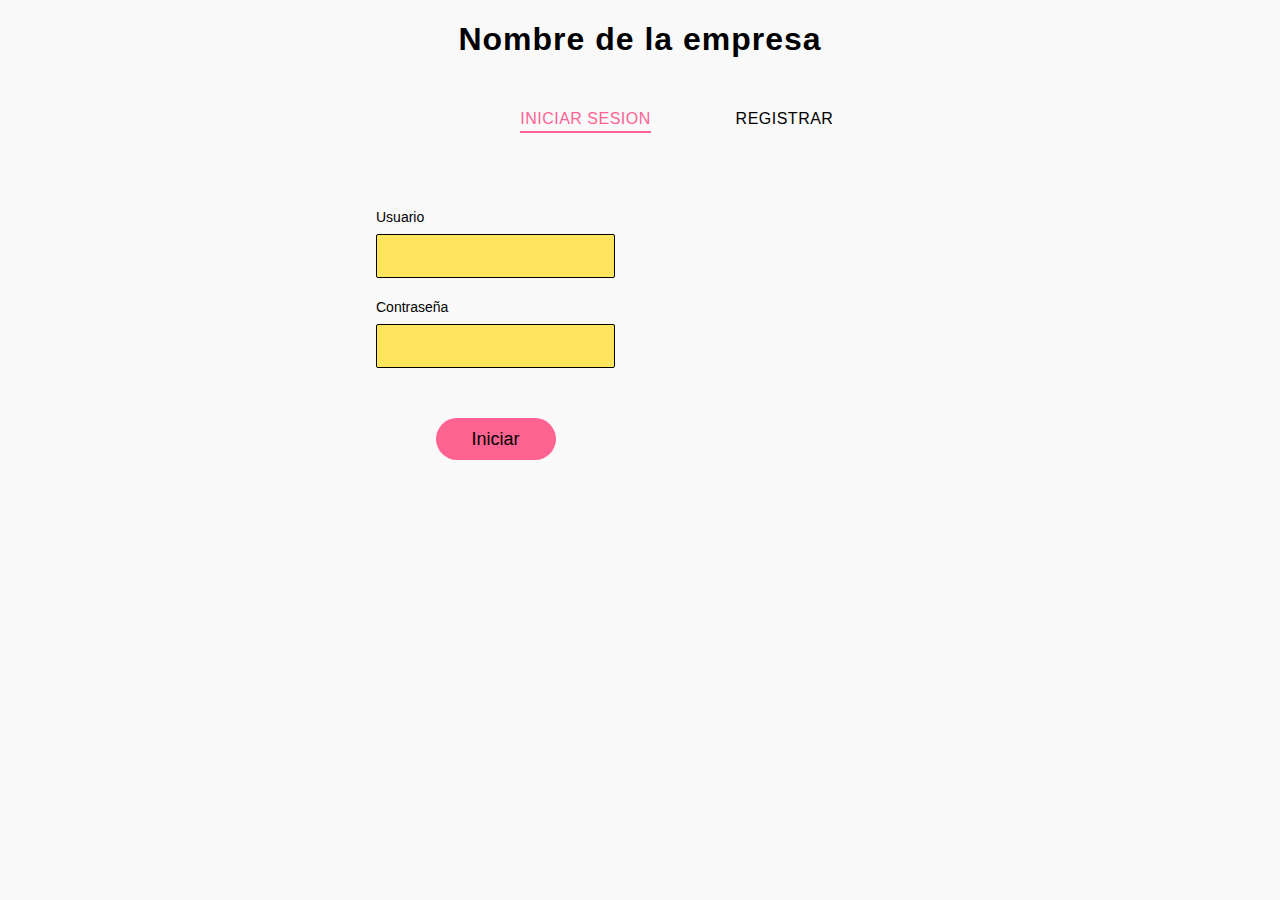
<file: view/index.html>
<!DOCTYPE html>   
<html lang="es">   
<head>  
  <title> Iniciar sesion </title>  
  <meta charset="UTF-8" name="viewport" content="width=device-width, initial-scale=1">  
  <link rel="stylesheet" href="css/style-index.css">
</head>         
<body>
  <section class="forms-section">
  <h1 class="section-title">Nombre de la empresa</h1>
  <div class="forms">
    <!-- Este es para formulario se puede duplicar, formulario de login-->
    <div class="form-wrapper is-active">
      <button type="button" class="switcher switcher-login" >
        Iniciar sesion
        <span class="underline"></span>
      </button>
      <div class="form form-login">
        <fieldset>
          <legend>Por favor ingrese el usuario</legend>
          <div class="input-block">
            <label for="login-email">Usuario</label>
            <input id="login-email" type="email" required>
          </div>
          <div class="input-block">
            <label for="login-password">Contraseña</label>
            <input id="login-password" type="password" required>
          </div>
        </fieldset>
        <button type="submit" class="btn-login" onclick="login()">Iniciar</button>
      </div>
    </div>
    <!-- Este es para formulario se puede duplicar-->
    <div class="form-wrapper">
      <button type="button" class="switcher switcher-signup">
        Registrar
        <span class="underline"></span>
      </button>
      <div class="form form-signup">
        <fieldset>
          <legend>Por favor ingrese su contraseña</legend>
          <div class="input-block">
            <label for="signup-email">Correo</label>
            <input id="signup-email" type="email" required>
          </div>
          <div class="input-block">
            <label for="signup-Nombre">Nombre</label>
            <input id="signup-Nombre" type="text" required>
          </div>
          <div class="input-block">
            <label for="signup-password">Contraseña</label>
            <input id="signup-password" type="password" required>
          </div>
          <div class="input-block">
            <label for="signup-password-confirm">Confirmar contraseña</label>
            <input id="signup-password-confirm" type="password" required>
          </div>
        </fieldset>
        <button type="submit" class="btn-signup"  onclick="registrar()">Registrar</button>
      </div>
    </div>
  </div>
  </section>
  <script  src="./script/script-index.js"></script>
</body>
</file>
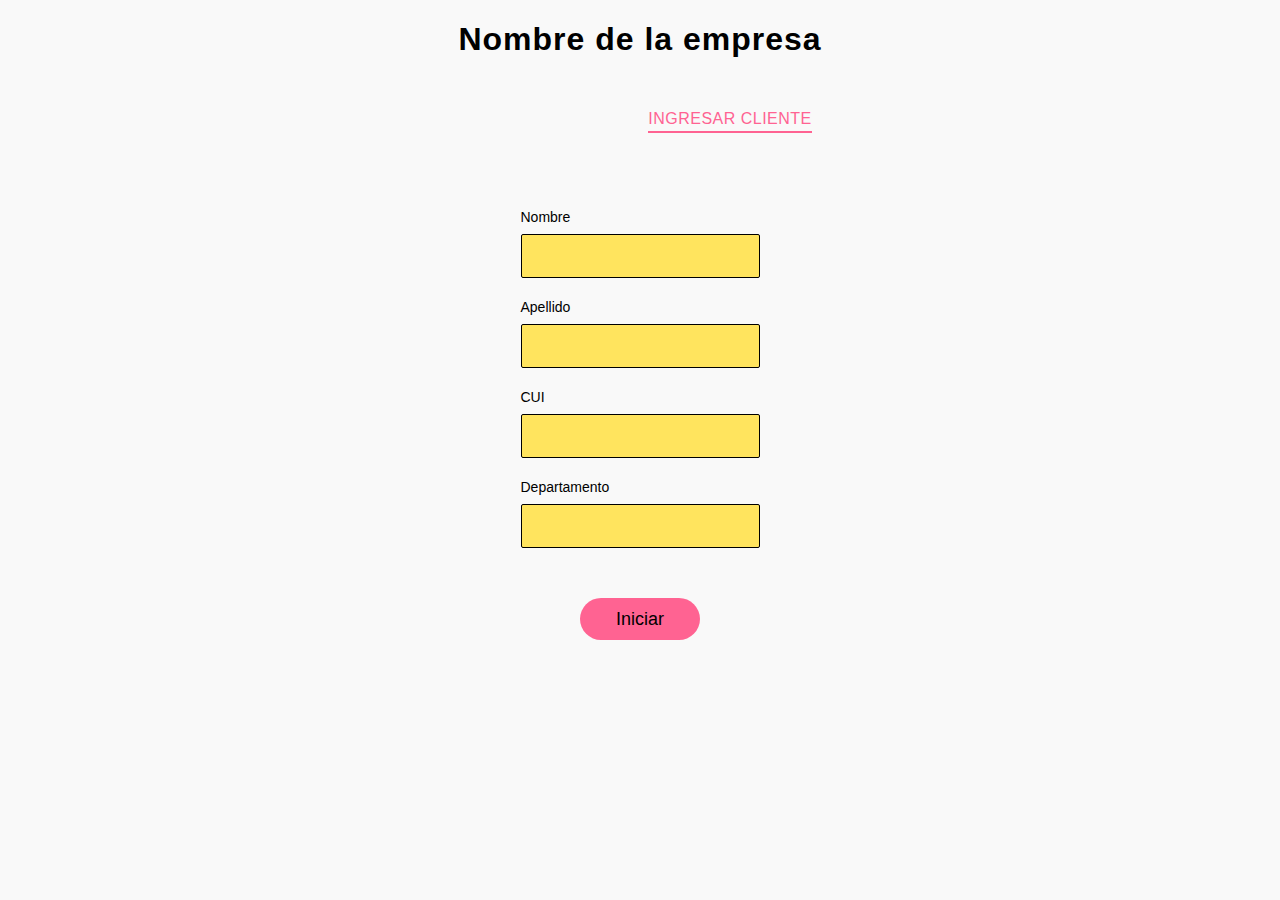
<file: view/html/ingreso-cliente.html>
<!DOCTYPE html>   
<html lang="es">   
<head>  
  <title> Ingresar cliente </title>  
  <meta charset="UTF-8" name="viewport" content="width=device-width, initial-scale=1">  
  <link rel="stylesheet" href="../css/style-index.css">
</head>         
<body>
  <section class="forms-section">
  <h1 class="section-title">Nombre de la empresa</h1>
  <div class="forms">
    <div class="form-wrapper is-active">
      <button type="button" class="switcher switcher-login" >
        Ingresar cliente
        <span class="underline"></span>
      </button>
      <div class="form form-login">
        <fieldset>
          <legend>Por favor ingrese el usuario</legend>
          <div class="input-block">
            <label for="Nombre">Nombre</label>
            <input id="ingrese-Nombre-cliente" type="text" required>
          </div>
          <div class="input-block">
            <label for="login-Apellido">Apellido</label>
            <input id="ingrese-Apellido" type="text" required>
          </div>
          <div class="input-block">
            <label for="login-CUI">CUI</label>
            <input id="ingrese-CUI" type="number" required>
          </div>
          <div class="input-block">
            <label for="login-Departamento">Departamento</label>
            <input id="ingrese-Departamento" type="text" required>
          </div>
        </fieldset>
        <button type="submit" class="btn-login" onclick="ingresarCliente()">Iniciar</button>
      </div>
    </div>
  </div>
  </section>
  <script  src="../script/script-index.js"></script>
</body>
</file>
<file: view/css/style-index.css>
:root {
	--color-letra-uno : brack; 
	--color-letra-boton : back; 
	--color-letra-boton-invertido : back;
	--color-letra-input : back;
	--color-letra-desactivado : back;
	--color-letra-activado : #FF6392;

	--color-borde-boton: white; 

	--color-fondo : #F9F9F9;
	--color-fondo-botones: #FF6392;
	--color-fondo-form-login : #7FC8F8 ;
	--color-fondo-form-login-animacion : #F9F9F9 ;
	--color-fondo-form-login-oculto : #FFE45E ;
	--color-fondo-input : #FFE45E;
	--color-fondo-input-borde : black;
}
*, *::before, *::after {
	box-sizing: border-box;
}
body {
	margin: 0;
	font-family: Roboto, -apple-system, 'Helvetica Neue', 'Segoe UI', Verdana, sans-serif;
	background : var(--color-fondo);
}
.forms-section {
	display: flex;
	flex-direction: column;
	justify-content: center;
	align-items: center;
}
.section-title {
	font-size: 32px;
	letter-spacing: 1px;
	color: var(--color-letra-uno);
}
.forms {
	display: flex;
	align-items: flex-start;
	margin-top: 30px;
}
.form-wrapper {
	animation: hideLayer .3s ease-out forwards;
}
.form-wrapper.is-active {
	animation: showLayer .3s ease-in forwards;
}
@keyframes showLayer {
	50% {
		z-index: 1;
	}
	100% {
		z-index: 1;
	}
}

@keyframes hideLayer {
	0% {
		z-index: 1;
	}
	49.999% {
		z-index: 1;
	}
}

.switcher {
	position: relative;
	cursor: pointer;
	display: block;
	margin-right: auto;
	margin-left: auto;
	padding: 0;
	text-transform: uppercase;
	font-family: inherit;
	font-size: 16px;
	letter-spacing: .5px;
	color: var(--color-letra-desactivado);
	background-color: transparent;
	border: none;
	outline: none;
	transform: translateX(0);
	transition: all .3s ease-out;
}

.form-wrapper.is-active .switcher-login {
	color: var(--color-letra-activado);
	transform: translateX(90px);
}

.form-wrapper.is-active .switcher-signup {
	color: var(--color-letra-activado);
	transform: translateX(-90px);
}

.underline {
	position: absolute;
	bottom: -5px;
	left: 0;
	overflow: hidden;
	pointer-events: none;
	width: 100%;
	height: 2px;
}

.underline::before {
	content: '';
	position: absolute;
	top: 0;
	left: inherit;
	display: block;
	width: inherit;
	height: inherit;
	background-color: currentColor;
	transition: transform .2s ease-out;
}

.switcher-login .underline::before {
	transform: translateX(101%);
}

.switcher-signup .underline::before {
	transform: translateX(-101%);
}

.form-wrapper.is-active .underline::before {
	transform: translateX(0);
}

.form {
	overflow: hidden;
	min-width: 260px;
	margin-top: 50px;
	padding: 30px 25px;
  border-radius: 5px;
	transform-origin: top;
}

.form-login {
	animation: hideLogin .3s ease-out forwards;
}

.form-wrapper.is-active .form-login {
	animation: showLogin .3s ease-in forwards;
}

@keyframes showLogin {
	0% {
		background: #d7e7f1;
		transform: translate(40%, 10px);
	}
	50% {
		transform: translate(0, 0);
	}
	100% {
		background-color: var(--color-fondo-form-login);
		transform: translate(35%, -20px);
	}
}

@keyframes hideLogin {
	0% {
		background-color: var(--color-fondo-form-login-animacion);
		transform: translate(35%, -20px);
	}
	50% {
		transform: translate(0, 0);
	}
	100% {
		background:var(--color-fondo-form-login-oculto);
		transform: translate(40%, 10px);
	}
}

.form-signup {
	animation: hideSignup .3s ease-out forwards;
}

.form-wrapper.is-active .form-signup {
	animation: showSignup .3s ease-in forwards;
}

@keyframes showSignup {
	
	0% {
		background: #d7e7f1;
		transform: translate(-40%, 10px) scaleY(.8);
	}
	50% {
		transform: translate(0, 0) scaleY(.8);
	}
	100% {
		background-color: var(--color-fondo-form-login);
		transform: translate(-35%, -20px) scaleY(1);
	}
}

@keyframes hideSignup {
	0% {
		background-color: var(--color-fondo-form-login-animacion);
		transform: translate(-35%, -20px) scaleY(1);
	}
	50% {
		transform: translate(0, 0) scaleY(.8);
	}
	100% {
		background:var(--color-fondo-form-login-oculto);
		transform: translate(-40%, 10px) scaleY(.8);
	}
}

.form fieldset {
	position: relative;
	opacity: 0;
	margin: 0;
	padding: 0;
	border: 0;
	transition: all .3s ease-out;
}

.form-login fieldset {
	transform: translateX(-50%);
}

.form-signup fieldset {
	transform: translateX(50%);
}

.form-wrapper.is-active fieldset {
	opacity: 1;
	transform: translateX(0);
	transition: opacity .4s ease-in, transform .35s ease-in;
}

.form legend {
	position: absolute;
	overflow: hidden;
	width: 1px;
	height: 1px;
	clip: rect(0 0 0 0);
}

.input-block {
	margin-bottom: 20px;
}

.input-block label {
	font-size: 14px;
  color: var();
}

.input-block input {
	display: block;
	width: 100%;
	margin-top: 8px;
	padding-right: 15px;
	padding-left: 15px;
	font-size: 16px;
	line-height: 40px;
	color: var(--color-letra-input);
  	background: var(--color-fondo-input);
  	border: 1px solid var(--color-fondo-input-borde);
  	border-radius: 2px;
}

.form [type='submit'] {
	opacity: 0;
	display: block;
	min-width: 120px;
	margin: 30px auto 10px;
	font-size: 18px;
	line-height: 40px;
	border-radius: 25px;
	border: none;
	transition: all .3s ease-out;
}

.form-wrapper.is-active .form [type='submit'] {
	opacity: 1;
	transform: translateX(0);
	transition: all .4s ease-in;
}

.btn-login {
	color: var(--color-letra-boton-invertido);
	background: var(--color-fondo-botones);
	transform: translateX(-30%);
}

.btn-signup {
	color: var(--color-letra-boton);
	background: var(--color-borde-boton);
	box-shadow: inset 0 0 0 2px var(--color-fondo-botones) ;
	transform: translateX(30%);
}
</file>
